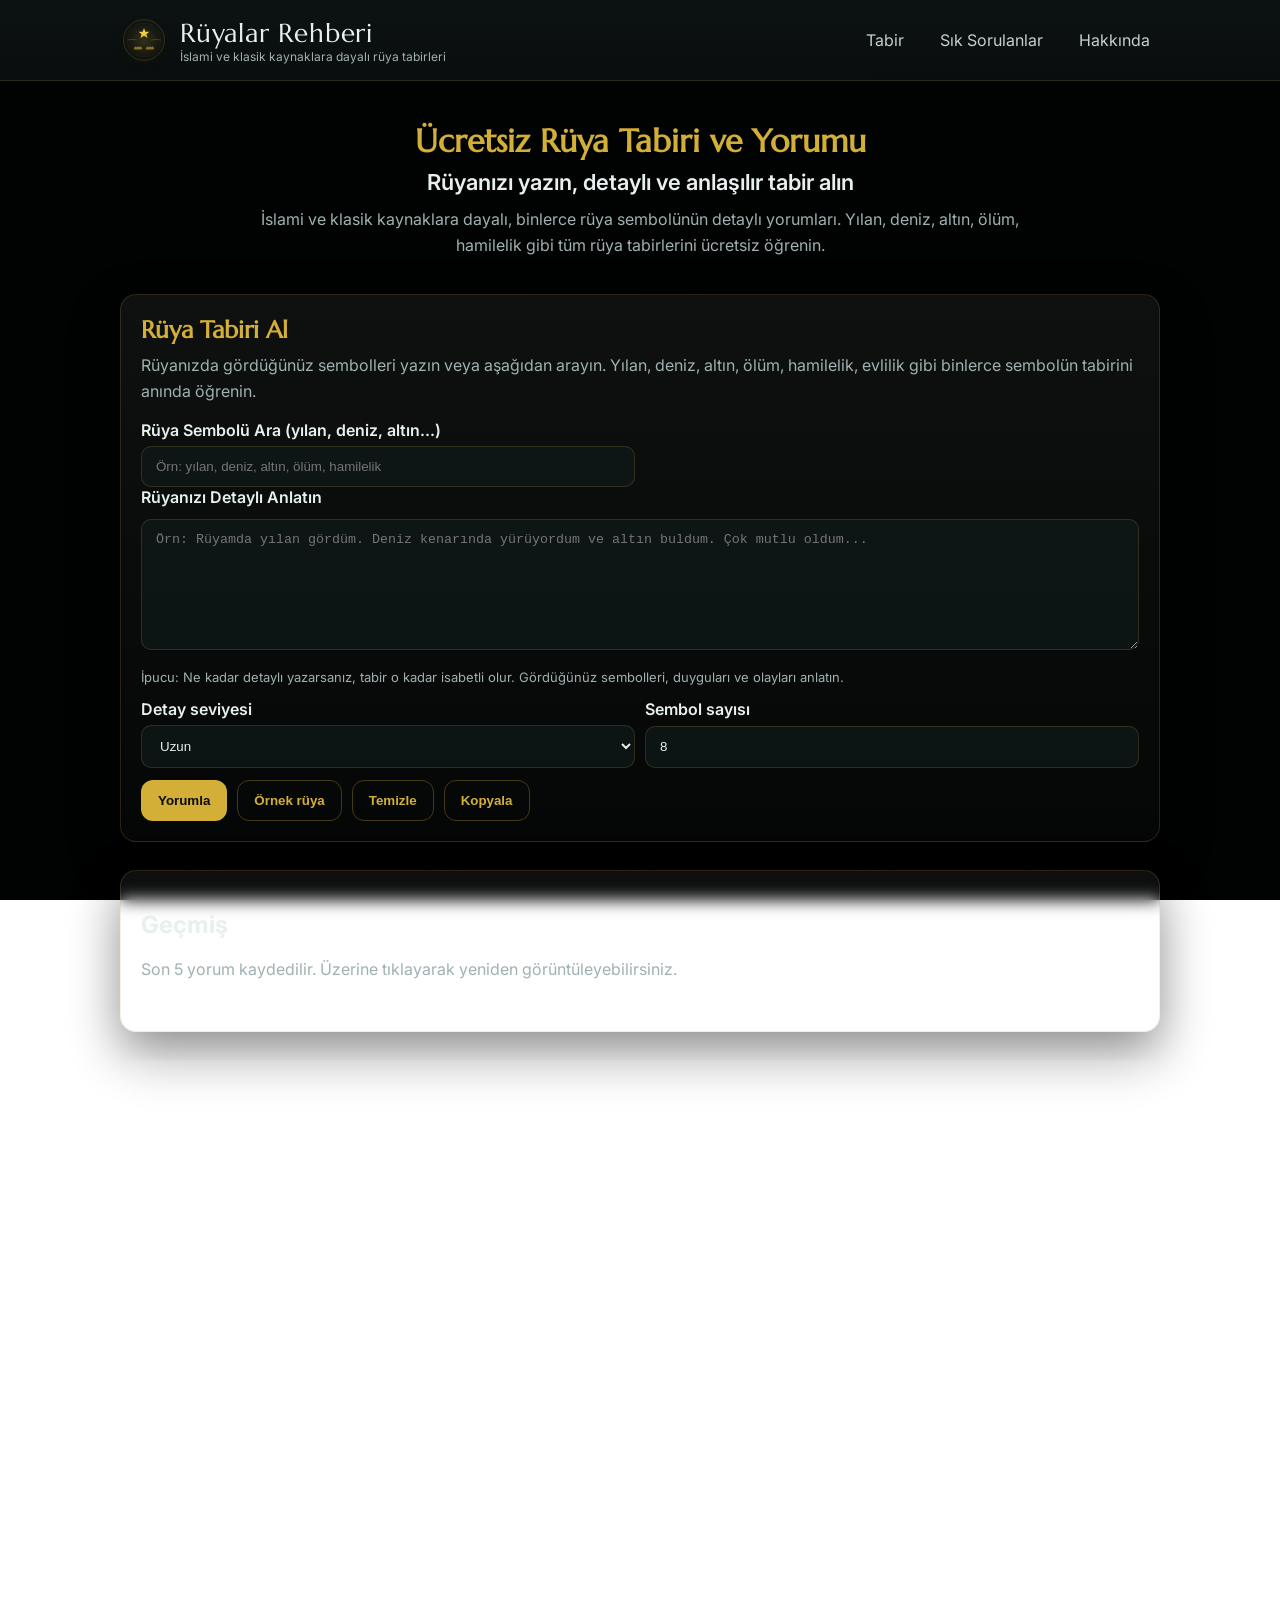
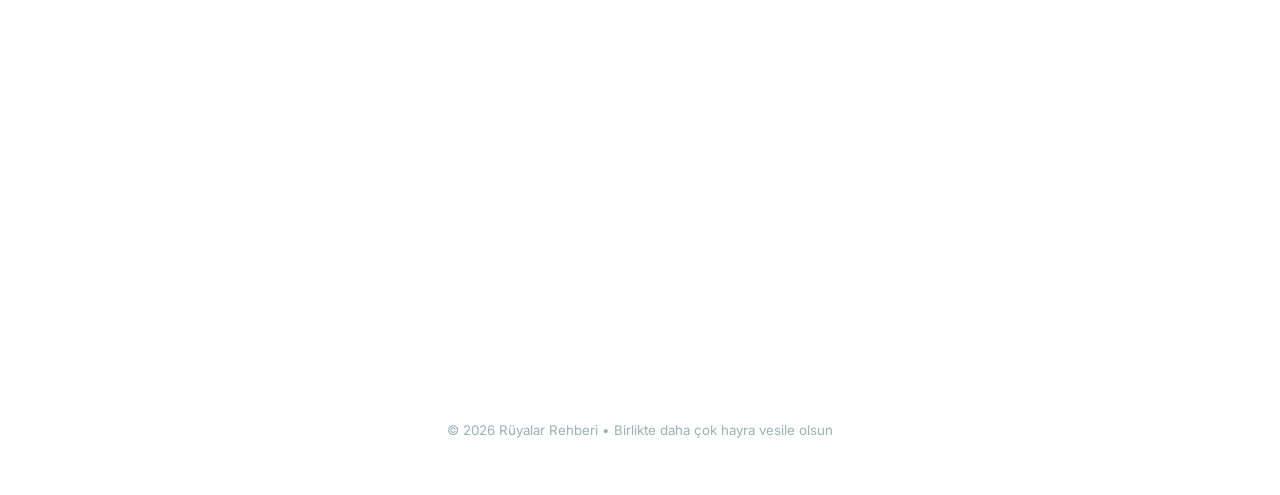
<file: templates/index.html>
<!DOCTYPE html>
<html lang="tr">
<head>
  <meta charset="UTF-8" />
  <meta name="viewport" content="width=device-width, initial-scale=1" />
  
  <!-- Google AdSense -->
  <meta name="google-adsense-account" content="ca-pub-3904218274935641">
  <script async src="https://pagead2.googlesyndication.com/pagead/js/adsbygoogle.js?client=ca-pub-3904218274935641" crossorigin="anonymous"></script>
  
  <!-- SEO Meta Tags -->
  <title>Rüya Tabiri ve Yorumu - Detaylı Rüya Tabirleri | Rüyalar Rehberi</title>
  <meta name="description" content="Ücretsiz rüya tabiri ve yorumu. Yılan, deniz, altın, ölüm, hamilelik, evlilik gibi binlerce rüya sembolünün İslami ve geleneksel kaynaklara dayalı detaylı tabirleri. Rüyanızı yazın, anında tabir alın." />
  <meta name="keywords" content="rüya tabiri, rüya yorumu, rüya tabirleri, islami rüya tabiri, rüyada yılan görmek, rüyada deniz görmek, rüyada altın görmek, rüya sözlüğü, ücretsiz rüya tabiri, online rüya yorumu" />
  <meta name="author" content="Rüyalar Rehberi" />
  <meta name="robots" content="index, follow, max-image-preview:large, max-snippet:-1, max-video-preview:-1" />
  <link rel="canonical" href="https://ruyalar-rehberi.onrender.com/" />
  
  <!-- Open Graph / Facebook -->
  <meta property="og:type" content="website" />
  <meta property="og:url" content="https://ruyalar-rehberi.onrender.com/" />
  <meta property="og:title" content="Rüya Tabiri ve Yorumu - Detaylı Rüya Tabirleri | Rüyalar Rehberi" />
  <meta property="og:description" content="Ücretsiz rüya tabiri. Yılan, deniz, altın gibi binlerce sembolün İslami ve geleneksel kaynaklara dayalı detaylı yorumları. Rüyanızı yazın, anında tabir alın." />
  <meta property="og:image" content="https://ruyalar-rehberi.onrender.com/static/img/logo.svg" />
  <meta property="og:locale" content="tr_TR" />
  
  <!-- Twitter -->
  <meta property="twitter:card" content="summary_large_image" />
  <meta property="twitter:url" content="https://ruyalar-rehberi.onrender.com/" />
  <meta property="twitter:title" content="Rüya Tabiri ve Yorumu | Rüyalar Rehberi" />
  <meta property="twitter:description" content="Ücretsiz rüya tabiri. Binlerce sembolün detaylı yorumları. Rüyanızı yazın, anında tabir alın." />
  <meta property="twitter:image" content="https://ruyalar-rehberi.onrender.com/static/img/logo.svg" />
  
  <!-- Favicon -->
  <link rel="icon" type="image/svg+xml" href="/static/img/logo.svg" />
  <link rel="apple-touch-icon" href="/static/img/logo.svg" />
  
  <!-- Fonts -->
  <link rel="preconnect" href="https://fonts.googleapis.com">
  <link rel="preconnect" href="https://fonts.gstatic.com" crossorigin>
  <link href="https://fonts.googleapis.com/css2?family=Inter:wght@400;600;700&family=Marcellus&display=swap" rel="stylesheet">
  
  <!-- Stylesheet -->
  <link rel="stylesheet" href="/static/css/style.css" />
  
  <!-- Structured Data (JSON-LD) -->
  <script type="application/ld+json">
  {
    "@context": "https://schema.org",
    "@type": "WebApplication",
    "name": "Rüyalar Rehberi",
    "url": "https://ruyalar-rehberi.onrender.com",
    "description": "Ücretsiz rüya tabiri ve yorumu. İslami ve geleneksel kaynaklara dayalı detaylı rüya tabirleri.",
    "applicationCategory": "LifestyleApplication",
    "operatingSystem": "Web",
    "offers": {
      "@type": "Offer",
      "price": "0",
      "priceCurrency": "TRY"
    },
    "aggregateRating": {
      "@type": "AggregateRating",
      "ratingValue": "4.8",
      "ratingCount": "1250"
    },
    "inLanguage": "tr"
  }
  </script>
</head>
<body>
  <header class="site-header">
    <div class="container header-inner">
          <a href="/" class="brand-link" aria-label="Rüyalar Rehberi Ana Sayfa">
        <div class="brand">
          <img src="/static/img/logo.svg" alt="Rüyalar Rehberi - Rüya Tabiri Logosu" class="brand-logo" />
          <div>
            <div class="title fancy">Rüyalar Rehberi</div>
            <div class="subtitle">İslami ve klasik kaynaklara dayalı rüya tabirleri</div>
          </div>
        </div>
      </a>
      <nav class="nav">
        <a href="#yorum" class="nav-link">Tabir</a>
        <a href="#sorular" class="nav-link">Sık Sorulanlar</a>
        <a href="#hakkinda" class="nav-link">Hakkında</a>
      </nav>
    </div>
  </header>

  <main class="container">
    <section class="hero">
      <div class="hero-text">
        <h1 class="hero-title">Ücretsiz Rüya Tabiri ve Yorumu</h1>
        <h2 class="hero-subtitle">Rüyanızı yazın, detaylı ve anlaşılır tabir alın</h2>
        <p>İslami ve klasik kaynaklara dayalı, binlerce rüya sembolünün detaylı yorumları. Yılan, deniz, altın, ölüm, hamilelik gibi tüm rüya tabirlerini ücretsiz öğrenin.</p>
      </div>
    </section>

    <section id="yorum" class="card">
      <h2 class="section-title">Rüya Tabiri Al</h2>
      <p class="section-desc">Rüyanızda gördüğünüz sembolleri yazın veya aşağıdan arayın. Yılan, deniz, altın, ölüm, hamilelik, evlilik gibi binlerce sembolün tabirini anında öğrenin.</p>
      
      <div class="row">
        <div class="field">
          <label class="label" for="sym-search">Rüya Sembolü Ara (yılan, deniz, altın...)</label>
          <input id="sym-search" class="input" type="text" placeholder="Örn: yılan, deniz, altın, ölüm, hamilelik" aria-label="Rüya sembolü arama" />
          <ul id="sym-suggest" class="suggest hidden" role="listbox" aria-label="Sembol önerileri"></ul>
        </div>
      </div>
      <form id="form" class="form" autocomplete="off">
        <label class="label" for="text">Rüyanızı Detaylı Anlatın</label>
        <textarea id="text" class="input input--area" rows="7" placeholder="Örn: Rüyamda yılan gördüm. Deniz kenarında yürüyordum ve altın buldum. Çok mutlu oldum..." aria-label="Rüya anlatımı" aria-describedby="dream-help"></textarea>
        <small id="dream-help" class="help-text">İpucu: Ne kadar detaylı yazarsanız, tabir o kadar isabetli olur. Gördüğünüz sembolleri, duyguları ve olayları anlatın.</small>

        <div class="row">
          <div class="field">
            <label class="label" for="length">Detay seviyesi</label>
            <select id="length" class="input">
              <option value="short">Kısa</option>
              <option value="medium">Orta</option>
              <option value="long" selected>Uzun</option>
            </select>
          </div>
          <div class="field">
            <label class="label" for="topk">Sembol sayısı</label>
            <input id="topk" class="input" type="number" min="1" max="20" value="8" />
          </div>
        </div>

        <div class="actions">
          <button type="submit" class="btn btn-primary">Yorumla</button>
          <button type="button" id="btn-sample" class="btn btn-ghost">Örnek rüya</button>
          <button type="button" id="btn-clear" class="btn btn-ghost">Temizle</button>
          <button type="button" id="btn-copy" class="btn btn-ghost">Kopyala</button>
        </div>
      </form>

      <div id="loading" class="loading hidden">
        <div class="spinner"></div>
        <span>Yorum hazırlanıyor...</span>
      </div>

      <div id="error" class="error hidden" role="alert"></div>

      <article id="result" class="result hidden print-area" aria-live="polite" itemscope itemtype="https://schema.org/Article">
        <h3 itemprop="headline">Rüya Tabiriniz - Özet</h3>
        <p id="r-summary" itemprop="description"></p>

        <h3>İlgili Rüya Sembolleri ve İslami Anlamları</h3>
        <ul id="r-items" class="items" itemprop="articleBody"></ul>

        <h3>Detaylı Rüya Yorumu</h3>
        <p id="r-body" itemprop="text"></p>

        <h3>Rüyanın Genel Manası</h3>
        <p id="r-tone"></p>

        <h3>Tavsiyeler ve Öneriler</h3>
        <ul id="r-recs" class="recs"></ul>
      </article>
    </section>

    <section id="gecmis" class="card">
      <h2>Geçmiş</h2>
      <p class="muted">Son 5 yorum kaydedilir. Üzerine tıklayarak yeniden görüntüleyebilirsiniz.</p>
      <ul id="history" class="history"></ul>
    </section>

    <section id="sorular" class="card" itemscope itemtype="https://schema.org/FAQPage">
      <h2>Rüya Tabiri Hakkında Sık Sorulan Sorular</h2>
      
      <div itemscope itemprop="mainEntity" itemtype="https://schema.org/Question">
        <details>
          <summary itemprop="name">Rüya tabirleri hangi kaynaklara dayanıyor?</summary>
          <div itemscope itemprop="acceptedAnswer" itemtype="https://schema.org/Answer">
            <p itemprop="text">Rüya tabirlerimiz İslami ve klasik rüya tabiri metinlerinden derlenen kapsamlı bir veri setine dayanır. İbn Sirin, Nablusi gibi otorite kaynaklardan derlenen binlerce sembol yorumu içerir.</p>
          </div>
        </details>
      </div>
      
      <div itemscope itemprop="mainEntity" itemtype="https://schema.org/Question">
        <details>
          <summary itemprop="name">Rüya tabiri ücretsiz mi?</summary>
          <div itemscope itemprop="acceptedAnswer" itemtype="https://schema.org/Answer">
            <p itemprop="text">Evet, sitemizde tüm rüya tabirleri tamamen ücretsizdir. Sınırsız sayıda rüya yorumu alabilirsiniz.</p>
          </div>
        </details>
      </div>
      
      <div itemscope itemprop="mainEntity" itemtype="https://schema.org/Question">
        <details>
          <summary itemprop="name">En çok aranan rüya tabirleri nelerdir?</summary>
          <div itemscope itemprop="acceptedAnswer" itemtype="https://schema.org/Answer">
            <p itemprop="text">En popüler rüya tabirleri: yılan görmek, deniz görmek, altın bulmak, ölü görmek, hamile olmak, evlenmek, para bulmak, uçmak, düşmek, köpek görmek şeklindedir.</p>
          </div>
        </details>
      </div>
      
      <div itemscope itemprop="mainEntity" itemtype="https://schema.org/Question">
        <details>
          <summary itemprop="name">Rüyalarım kaydediliyor mu?</summary>
          <div itemscope itemprop="acceptedAnswer" itemtype="https://schema.org/Answer">
            <p itemprop="text">Hayır, rüyalarınız sunucuda kalıcı olarak saklanmaz. Sadece işlem için kullanılır ve silinir. Son 5 tabiriniz tarayıcınızda yerel olarak saklanır.</p>
          </div>
        </details>
      </div>
      
      <div itemscope itemprop="mainEntity" itemtype="https://schema.org/Question">
        <details>
          <summary itemprop="name">İslami rüya tabiri nedir?</summary>
          <div itemscope itemprop="acceptedAnswer" itemtype="https://schema.org/Answer">
            <p itemprop="text">İslami rüya tabiri, Kur'an ve hadislere dayanan, İslam alimlerinin yorumladığı rüya sembollerinin anlamlarını içerir. İbn Sirin, Nablusi gibi alimler bu alanda otorite kabul edilir.</p>
          </div>
        </details>
      </div>
    </section>

    <section id="hakkinda" class="card">
      <h2>Rüyalar Rehberi Hakkında</h2>
      <p><strong>Rüyalar Rehberi</strong>, Türkiye'nin en kapsamlı ücretsiz online rüya tabiri platformudur. İslami ve klasik kaynaklara dayalı binlerce rüya sembolünün detaylı yorumlarını sunar.</p>
      <p>Yılan, deniz, altın, ölüm, hamilelik, evlilik gibi en çok merak edilen rüya tabirlerinden, nadir sembollere kadar geniş bir veri tabanı ile hizmet vermekteyiz.</p>
      <p>Rüya tabirlerimiz İbn Sirin, Nablusi ve diğer İslam alimlerinin eserlerinden derlenen güvenilir kaynaklara dayanır.</p>
    </section>
    
    <!-- Popüler Rüya Tabirleri (SEO için) -->
    <section class="card popular-dreams">
      <h2>Popüler Rüya Tabirleri</h2>
      <div class="popular-grid">
        <article class="popular-item">
          <h3>Rüyada Yılan Görmek</h3>
          <p>Yılan görmek genellikle düşman, tehlike veya gizli düşünceleri temsil eder. Yeşil yılan hayır, siyah yılan düşman işareti olabilir.</p>
        </article>
        <article class="popular-item">
          <h3>Rüyada Deniz Görmek</h3>
          <p>Deniz görmek bolluk, bereket ve geniş fırsatları ifade eder. Durgun deniz huzur, dalgalı deniz sıkıntı işaretidir.</p>
        </article>
        <article class="popular-item">
          <h3>Rüyada Altın Görmek</h3>
          <p>Altın bulmak veya görmek rızık, bolluk ve sevinci müjdeler. Ancak çok fazla altın bazen sıkıntı da işaret edebilir.</p>
        </article>
        <article class="popular-item">
          <h3>Rüyada Ölü Görmek</h3>
          <p>Ölü görmek genellikle hayırlı rüyalardandır. Ölen kişinin durumu ve sözleri önemli mesajlar taşıyabilir.</p>
        </article>
        <article class="popular-item">
          <h3>Rüyada Hamile Olmak</h3>
          <p>Hamilelik görmek yeni başlangıçlar, projeler ve umut verici gelişmeleri ifade eder. Kadınlar için müjdeli rüyadır.</p>
        </article>
        <article class="popular-item">
          <h3>Rüyada Evlenmek</h3>
          <p>Evlilik görmek hayırlı değişiklikler, ortaklıklar ve yeni ilişkiler kurulacağına işaret eder.</p>
        </article>
      </div>
    </section>
  </main>

  <footer class="site-footer">
    <div class="container">
      <small>© <span id="year"></span> Rüyalar Rehberi • Birlikte daha çok hayra vesile olsun</small>
    </div>
  </footer>

  <script src="/static/js/app.js" defer></script>
</body>
</html>
</file>
<file: static/css/style.css>
/* Rüyalar Rehberi - Koyu ve zarif tema */
:root {
  --bg: #0e1414;
  --bg-deep: #0a1010;
  --surface: rgba(17,26,26,.7);
  --muted: #9fb1b1;
  --text: #e6f0ef;
  --accent: #d4af37; /* altın */
  --accent-2: #8f6e2a;
  --danger: #ff6b6b;
  --ok: #77dd77;
  --shadow: 0 20px 50px rgba(0,0,0,.45);
}

* { box-sizing: border-box; }
html, body { height: 100%; }
body {
  margin: 0;
  font-family: 'Inter', system-ui, -apple-system, Segoe UI, Roboto, sans-serif;
  color: var(--text);
  background:
    radial-gradient(1200px 600px at 10% 0%, #0f1a1a 0%, var(--bg) 50%, var(--bg-deep) 100%),
    url('/static/img/pattern.svg');
  background-size: cover, 420px 420px;
  background-blend-mode: overlay;
  background-attachment: fixed;
}

.container {
  width: min(1040px, 92%);
  margin: 0 auto;
}

.site-header {
  border-bottom: 1px solid rgba(212, 175, 55, .15);
  position: sticky; top: 0; backdrop-filter: blur(6px);
  background: linear-gradient(180deg, rgba(14,20,20,.9), rgba(14,20,20,.65));
  z-index: 10;
}
.header-inner { display: flex; justify-content: space-between; align-items: center; padding: 16px 0; gap: 16px; }
.brand-link { text-decoration: none; color: inherit; cursor: pointer; }
.brand-link:hover .brand-logo { transform: scale(1.05); filter: drop-shadow(0 6px 12px rgba(212, 175, 55, .4)); }
.brand { display: flex; align-items: center; gap: 12px; }
.brand-logo { width: 48px; height: 48px; filter: drop-shadow(0 4px 8px rgba(212, 175, 55, .2)); transition: all 0.3s ease; }
.title { margin: 0; font-size: 22px; letter-spacing: .5px; }
.title.fancy { font-family: 'Marcellus', serif; font-size: 26px; letter-spacing: .8px; }
.subtitle { font-size: 12px; color: var(--muted); }
.nav { display: flex; gap: 16px; }
.nav-link { color: var(--text); opacity: .85; text-decoration: none; padding: 8px 10px; border-radius: 8px; }
.nav-link:hover { background: rgba(212, 175, 55, .08); opacity: 1; }

.hero { padding: 40px 0 16px; text-align: center; }
.hero-title { margin: 0 0 8px; font-size: 32px; font-family: 'Marcellus', serif; color: var(--accent); }
.hero-subtitle { margin: 0 0 12px; font-size: 22px; font-weight: 600; }
.hero-text p { margin: 0; color: var(--muted); font-size: 16px; line-height: 1.6; max-width: 800px; margin: 0 auto; }

.section-title { margin: 0 0 8px; font-family: 'Marcellus', serif; font-size: 24px; color: var(--accent); }
.section-desc { margin: 0 0 16px; color: var(--muted); line-height: 1.6; }
.help-text { display: block; margin-top: 6px; color: var(--muted); font-size: 13px; line-height: 1.4; }

.popular-dreams { margin-top: 32px; }
.popular-grid { display: grid; grid-template-columns: repeat(auto-fit, minmax(280px, 1fr)); gap: 16px; margin-top: 16px; }
.popular-item { padding: 16px; background: rgba(255,255,255,.03); border: 1px solid rgba(212,175,55,.12); border-radius: 12px; }
.popular-item h3 { margin: 0 0 8px; font-size: 16px; color: var(--accent); }
.popular-item p { margin: 0; font-size: 14px; color: var(--muted); line-height: 1.5; }

.card {
  margin: 20px 0 28px; padding: 20px; border-radius: 16px;
  background: linear-gradient(180deg, rgba(255,255,255,.06), rgba(255,255,255,.02));
  border: 1px solid rgba(212, 175, 55, .18);
  box-shadow: var(--shadow);
  backdrop-filter: blur(8px);
}

.form { display: grid; gap: 12px; }
.label { font-weight: 600; }
.input {
  background: var(--surface);
  color: var(--text);
  border: 1px solid rgba(212, 175, 55, .18);
  border-radius: 10px;
  padding: 12px 14px;
  outline: none;
}
.input:focus { border-color: var(--accent); box-shadow: 0 0 0 2px rgba(212, 175, 55, .2); }
.input--area { resize: vertical; min-height: 120px; }
.row { display: grid; grid-template-columns: repeat(2, 1fr); gap: 10px; }
.field { display: grid; gap: 6px; }

.actions { display: flex; gap: 10px; align-items: center; }
.btn { cursor: pointer; padding: 12px 16px; border-radius: 12px; border: 1px solid transparent; font-weight: 600; }
.btn-primary { background: var(--accent); color: #0a0a0a; }
.btn-primary:hover { filter: brightness(1.02); box-shadow: 0 10px 24px rgba(212,175,55,.25); }
.btn-ghost { background: transparent; color: var(--accent); border-color: rgba(212,175,55,.3); }
.btn-ghost:hover { background: rgba(212,175,55,.08); }

.loading { display: flex; align-items: center; gap: 10px; color: var(--muted); margin-top: 8px; }
.hidden { display: none !important; }
.spinner { width: 18px; height: 18px; border-radius: 50%; border: 2px solid rgba(212,175,55,.25); border-top-color: var(--accent); animation: spin 1s linear infinite; }
@keyframes spin { to { transform: rotate(360deg); } }

.error { color: var(--danger); background: #2b1313; border: 1px solid #582121; padding: 10px; border-radius: 12px; }

.result {
  scroll-margin-top: 80px; /* header yüksekliği + boşluk */
  background: linear-gradient(180deg, rgba(255,255,255,.08), rgba(255,255,255,.03));
  border: 1px solid rgba(212,175,55,.22);
  border-radius: 14px;
  padding: 24px;
  line-height: 1.7;
}
.result h3 {
  margin-top: 24px;
  margin-bottom: 12px;
  font-family: 'Marcellus', serif;
  font-size: 20px;
  color: var(--accent);
  border-bottom: 1px solid rgba(212,175,55,.15);
  padding-bottom: 6px;
}
.result h3:first-child { margin-top: 0; }
.result p {
  margin: 0 0 12px;
  text-align: justify;
  color: rgba(230,240,239,.95);
}
.items, .recs {
  display: grid;
  gap: 12px;
  padding-left: 20px;
  margin: 12px 0;
}
.items li, .recs li {
  line-height: 1.6;
  padding: 8px 0;
  border-bottom: 1px solid rgba(255,255,255,.05);
}
.items li:last-child, .recs li:last-child { border-bottom: none; }
.items li strong {
  color: var(--accent);
  font-size: 16px;
}
.items li span.hint {
  opacity: .85;
  font-size: 11px;
  padding: 3px 9px;
  border-radius: 999px;
  border: 1px solid rgba(255,255,255,.1);
  margin-left: 8px;
  display: inline-block;
}
.hint.positive { border-color: rgba(119,221,119,.4); color: var(--ok); background: rgba(119,221,119,.08); }
.hint.negative { border-color: rgba(255,107,107,.4); color: var(--danger); background: rgba(255,107,107,.08); }

.site-footer { padding: 28px 0 56px; color: var(--muted); text-align: center; }

@media (max-width: 720px) {
  .row { grid-template-columns: 1fr; }
  .nav { display: none; }
}

/* Sembol öneri listesi */
.suggest { margin-top: 6px; padding: 6px; background: var(--surface); border: 1px solid rgba(212,175,55,.25); border-radius: 10px; max-height: 180px; overflow: auto; box-shadow: var(--shadow); }
.suggest li { padding: 6px 8px; border-radius: 8px; cursor: pointer; }
.suggest li:hover { background: rgba(212,175,55,.1); }

.history { display: grid; gap: 8px; }
.history li { padding: 10px; border: 1px solid rgba(212,175,55,.18); border-radius: 12px; cursor: pointer; background: rgba(255,255,255,.03); }
.history li:hover { background: rgba(212,175,55,.08); }
.muted { color: var(--muted); }

/* Yazdırma için sadece sonucu göster */
@media print {
  body { background: white; color: #222; }
  .site-header, .hero, #yorum, #gecmis, .site-footer { display: none !important; }
  .print-area { display: block !important; box-shadow: none; border: none; }
}
</file>
